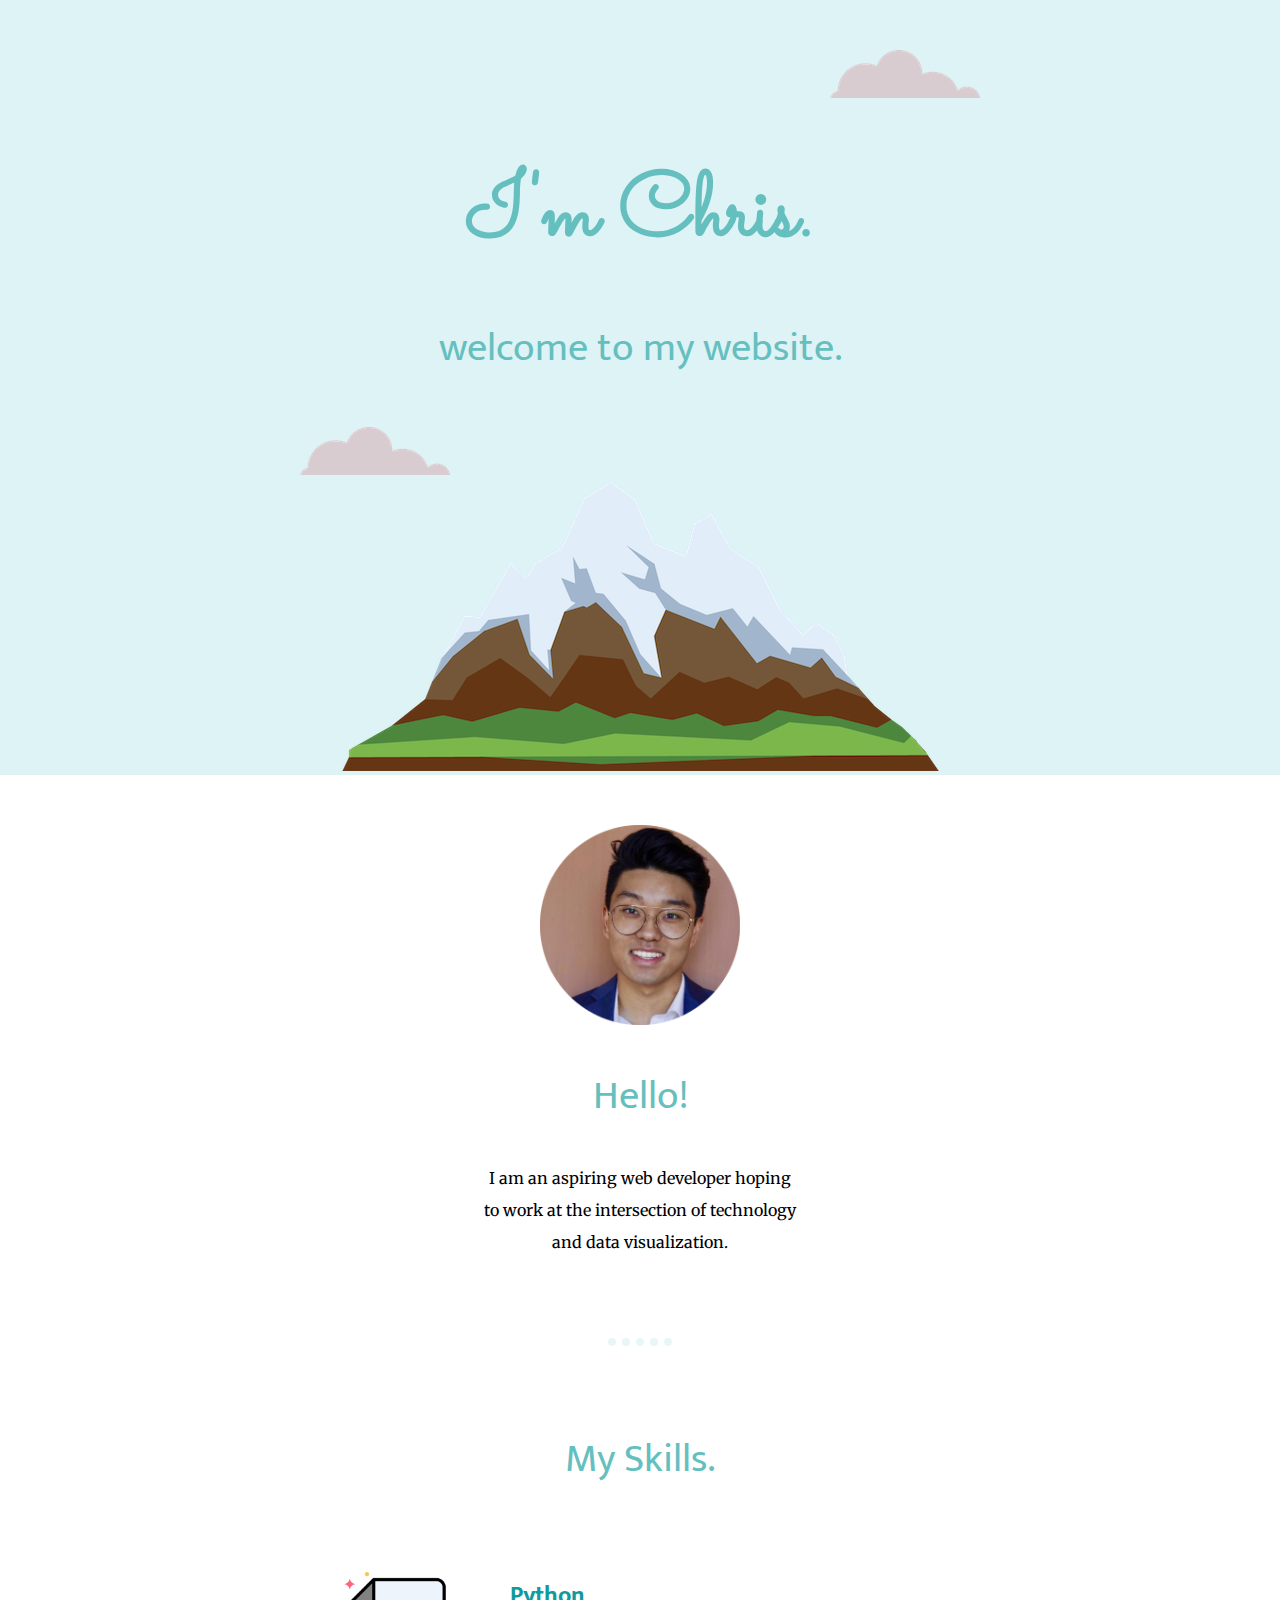
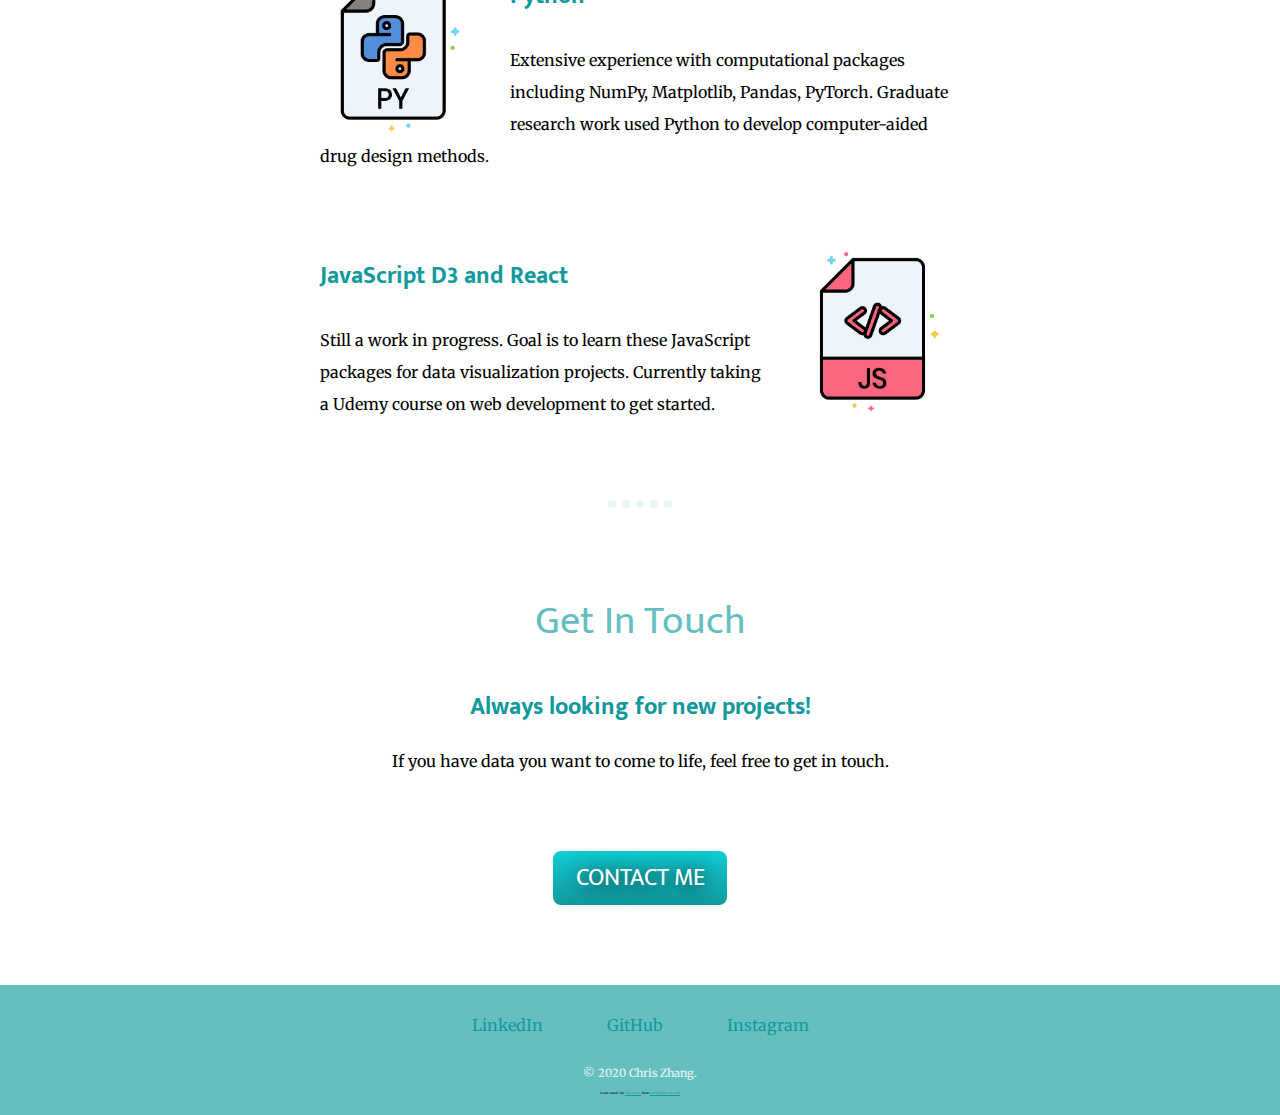
<file: index.html>
<!DOCTYPE html>
<html lang="en" dir="ltr">

<head>
    <meta charset="utf-8">
    <title>Chris Zhang</title>
    <link rel="stylesheet" href="css/styles.css">
    <link rel="icon" href="favicon.ico?">
    <link href="https://fonts.googleapis.com/css2?family=Merriweather&family=Mukta+Mahee&family=Sacramento&display=swap" rel="stylesheet">
</head>
<div class="top-container">
    <img class="top-cloud" src="images/cloud.png" alt="cloud-img">
    <h1>I'm Chris.</h1>
    <h2>welcome to my website.</h2>
    <img class="bottom-cloud" src="images/cloud.png" alt="cloud-img">
    <img src="images/mountain.png" alt="mountain-img">
</div>

<div class="middle-container">
    <div class="profile">
        <img class="headshot" src="images/headshot.png" alt="chris-photo">
        <h2>Hello!</h2>
        <p class="bio">I am an aspiring web developer hoping to work at the intersection of technology and data visualization.</p>
    </div>
    <hr>
    <div class="skills">
        <h2>My Skills.</h2>
        <div class="skill-row">
            <img class="py-image" src="images/python-file.png" alt="python-image">
            <h3>Python</h3>
            <p>Extensive experience with computational packages including NumPy, Matplotlib, Pandas, PyTorch. Graduate research work used Python to develop computer-aided drug design methods.</p>
        </div>
        <div class="skill-row">
            <img class="js-image" src="images/javascript.png" alt="js-image">
            <h3>JavaScript D3 and React</h3>
            <p>Still a work in progress. Goal is to learn these JavaScript packages for data visualization projects. Currently taking a Udemy course
            on web development to get started.</p>
        </div>
    </div>
    <hr>
    <div class="contact-me">
        <h2>Get In Touch</h2>
        <h3>Always looking for new projects!</h3>
        <p class="in-touch">If you have data you want to come to life, feel free to get in touch.</p>
        <a href="mailto:zhang475@gmail.com" class="btn">CONTACT ME</a>
    </div>
</div>


<div class="bottom-container">
    <a class="footer-link" href="https://www.linkedin.com/in/chris-zhang-603308113/">LinkedIn</a>
    <a class="footer-link" href="https://github.com/czhang475">GitHub</a>
    <a class="footer-link" href="https://www.instagram.com/hornblasterchris/">Instagram</a>
    <p class="footer-copyright">© 2020 Chris Zhang.</p>

    <p class="icon-reference">Icons made by <a href="https://www.flaticon.com/authors/flat-icons" title="Flat Icons">Flat Icons</a>
        from <a href="https://www.flaticon.com/" title="Flaticon"> www.flaticon.com</a> </p>
</div>



<body>

</body>

</html>
</file>
<file: css/styles.css>
a {
    color: #11999E;
}

a:hover {
    color: #EAF6F6;
}

body {
    font-family: 'Merriweather', serif;
    margin: 0;
    text-align: center;
}


h1 {
    color: #66BFBF;
    font-family: 'Sacramento', cursive;
    font-size: 5.625rem; /* 16px = 100% = 1em */
    margin: 50px auto 0 auto;
}

h2 {
    color: #66BFBF;
    font-family: 'Mukta Mahee', sans-serif;
    font-size: 2.5rem;
    font-weight: normal;
}

h3 {
    color: #11999E;
    font-family: 'Mukta Mahee', sans-serif;
    font-size: 1.5rem;
}

hr {
    border-style: dotted;
    border-width: 0.5rem 0 0 0;
    color: #EAF6F6;
    margin: 5em auto;
    width: 5%;
}

.bio {
    margin: auto;
    line-height: 2;
    width: 25%;
}

.bottom-cloud {
    position: absolute;
    left: 300px;
    bottom: 300px;
}

.bottom-container {
    background-color: #66BFBF;
    padding-bottom: 20px;
    padding-top: 30px;
    margin-top: 50px;
}

.btn {
   background: #66BFBF;
   background-image: -webkit-linear-gradient(top, #11CDD4, #11999E);
   background-image: -moz-linear-gradient(top, #11CDD4, #11999E);
   background-image: -ms-linear-gradient(top, #11CDD4, #11999E);
   background-image: -o-linear-gradient(top, #11CDD4, #11999E);
   background-image: linear-gradient(to bottom, #11CDD4, #11999E);
   -webkit-border-radius: 8px;
   -moz-border-radius: 8px;
   border-radius: 8px;
   color: #FFFFFF;
   font-family: 'Mukta Mahee', sans-serif;
   font-size: 24px;
   padding: 7px;
   text-shadow: 1px 1px 20px #000000;
   text-decoration: none;
   display: inline-block;
   cursor: pointer;
   text-align: center;
   width: 10rem;
   margin: 30px auto;
}

.btn:hover {
   border: solid #337FED 0px;
   background: #8AF9F9;
   background-image: -webkit-linear-gradient(top, #30E3CB, #2BC4AD);
   background-image: -moz-linear-gradient(top, #30E3CB, #2BC4AD);
   background-image: -ms-linear-gradient(top, #30E3CB, #2BC4AD);
   background-image: -o-linear-gradient(top, #30E3CB, #2BC4AD);
   background-image: linear-gradient(to bottom, #30E3CB, #2BC4AD);
   -webkit-border-radius: 8px;
   -moz-border-radius: 8px;
   border-radius: 8px;
   text-decoration: none;
}
.footer-copyright {
    color: #EAF6F6;
    font-size: 0.7rem;
    padding-top: 20px;
}

.footer-link {
    color: #11999E;
    text-decoration: none;
    margin: 10px 30px;
}

.headshot {
    height: 200px;
    margin-top: 50px;
    width: 200px;

}

.icon-reference {
    font-size: 0.2rem;
    margin: 0;
}

.in-touch {
    margin-bottom: 50px;
}

.js-image {
    float: right;
    margin-left: 30px;
    width: 25%;
}

.py-image {
    float: left;
    margin-right: 30px;
    width: 25%;
}

.skill-row {
    line-height: 2;
    margin: 80px auto;
    text-align: left;
    width: 50%;
}

.top-cloud {
    position: absolute;
    right: 300px;
    top: 50px;
}

.top-container {
    background-color: #ddf3f5;
    position: relative;
    padding-top: 100px;
}
</file>
